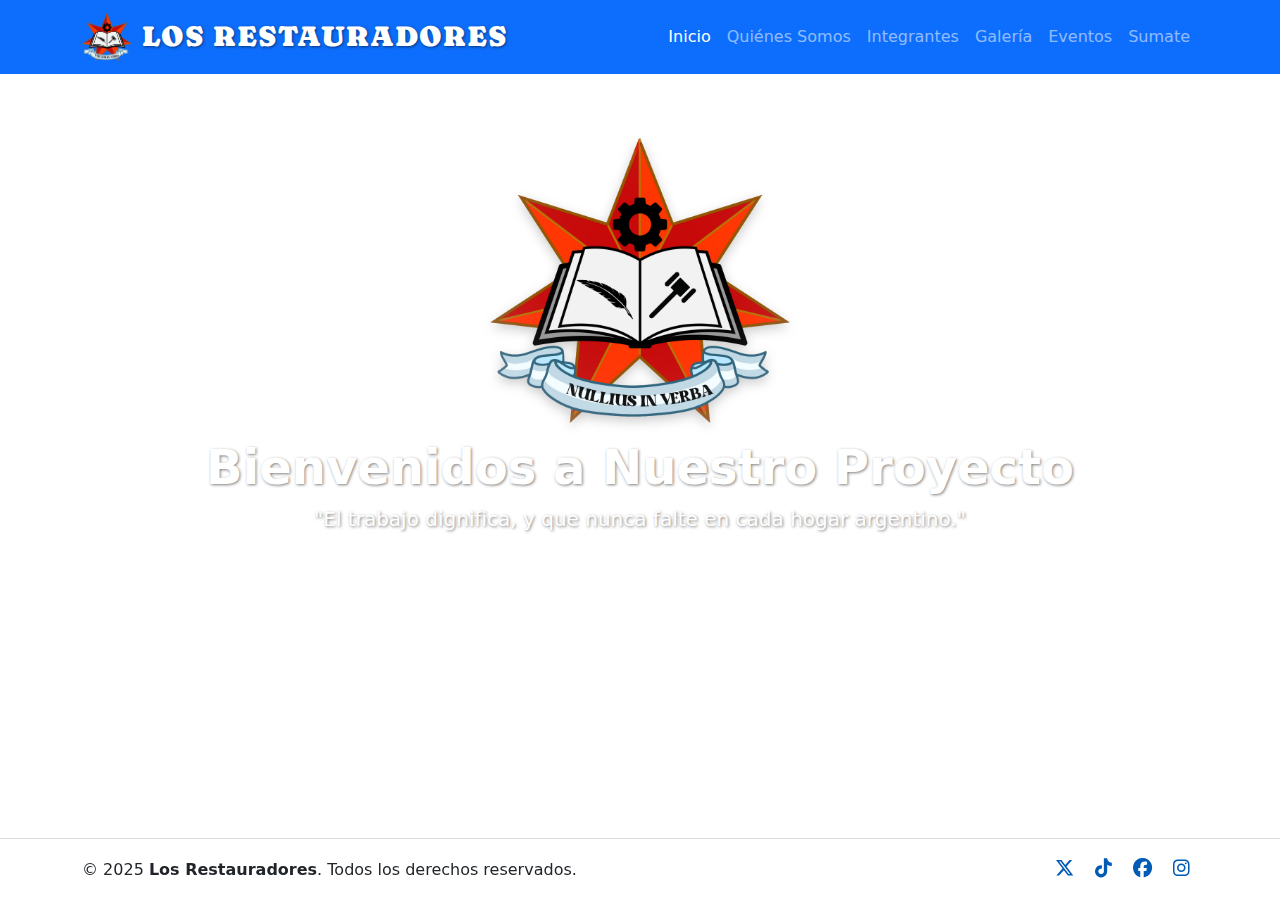
<file: index.html>
<!DOCTYPE html>
<html lang="es">
<head>
    <meta charset="UTF-8">
    <meta name="viewport" content="width=device-width, initial-scale=1.0">
    <title>Inicio - Los Restauradores</title>
    <!-- Google Fonts - Caprasimo -->
    <link href="https://fonts.googleapis.com/css2?family=Caprasimo&display=swap" rel="stylesheet">
    <!-- Bootstrap -->
    <link href="https://cdn.jsdelivr.net/npm/bootstrap@5.3.2/dist/css/bootstrap.min.css" rel="stylesheet">
    <!-- Font Awesome -->
    <link rel="stylesheet" href="https://cdnjs.cloudflare.com/ajax/libs/font-awesome/6.4.0/css/all.min.css">
    <link rel="stylesheet" href="estilos.css">
</head>
<body>
    <!-- Navbar con logo pequeño -->
    <nav class="navbar navbar-expand-lg navbar-dark bg-primary">
        <div class="container">
            <a class="navbar-brand d-flex align-items-center" href="index.html">
                <img src="./img/Capa 0.png" alt="Logo pequeño" class="logo-navbar">
                <span class="nombre-partido">LOS RESTAURADORES</span>
            </a>
            <button class="navbar-toggler" type="button" data-bs-toggle="collapse" data-bs-target="#navbarNav">
                <span class="navbar-toggler-icon"></span>
            </button>
            <div class="collapse navbar-collapse" id="navbarNav">
                <ul class="navbar-nav ms-auto">
                    <li class="nav-item"><a class="nav-link active" href="index.html">Inicio</a></li>
                    <li class="nav-item"><a class="nav-link" href="./Views/Quienes somos.html">Quiénes Somos</a></li>
                    <li class="nav-item"><a class="nav-link" href="./Views/Integrantes.html">Integrantes</a></li>
                    <li class="nav-item"><a class="nav-link" href="./Views/Galeria.html">Galería</a></li>
                    <li class="nav-item"><a class="nav-link" href="./Views/Eventos.html">Eventos</a></li>
                    <li class="nav-item"><a class="nav-link" href="./Views/Sumate.html">Sumate</a></li>
                </ul>
            </div>
        </div>
    </nav>

    <!-- Contenido principal -->
    <main class="container-fluid px-0">
        <section class="text-center py-5">
            <a href="index.html">
                <img src="./img/Capa 0.png" alt="Logo principal" class="logo-principal my-3">
            </a>
            <h1 class="display-5 fw-bold text-white">Bienvenidos a Nuestro Proyecto</h1>
            <p class="lead text-white">"El trabajo dignifica, y que nunca falte en cada hogar argentino."</p>
        </section>
    </main>

    <!-- Footer fijo con redes sociales -->
    <footer class="footer-fijo">
        <div class="container">
            <div class="row align-items-center">
                <div class="col-md-6 text-center text-md-start">
                    <p class="mb-0 text-dark">
                        &copy; 2025 <strong>Los Restauradores</strong>. Todos los derechos reservados.
                    </p>
                </div>
                <div class="col-md-6 text-center text-md-end">
                    <div class="redes-sociales">
                        <a href="https://twitter.com" target="_blank" class="mx-2"><i class="fab fa-x-twitter"></i></a>
                        <a href="https://tiktok.com" target="_blank" class="mx-2"><i class="fab fa-tiktok"></i></a>
                        <a href="https://facebook.com" target="_blank" class="mx-2"><i class="fab fa-facebook"></i></a>
                        <a href="https://instagram.com" target="_blank" class="mx-2"><i class="fab fa-instagram"></i></a>
                    </div>
                </div>
            </div>
        </div>
    </footer>

    <!-- Bootstrap JS -->
    <script src="https://cdn.jsdelivr.net/npm/bootstrap@5.3.2/dist/js/bootstrap.bundle.min.js"></script>
</body>
</html>
</file>
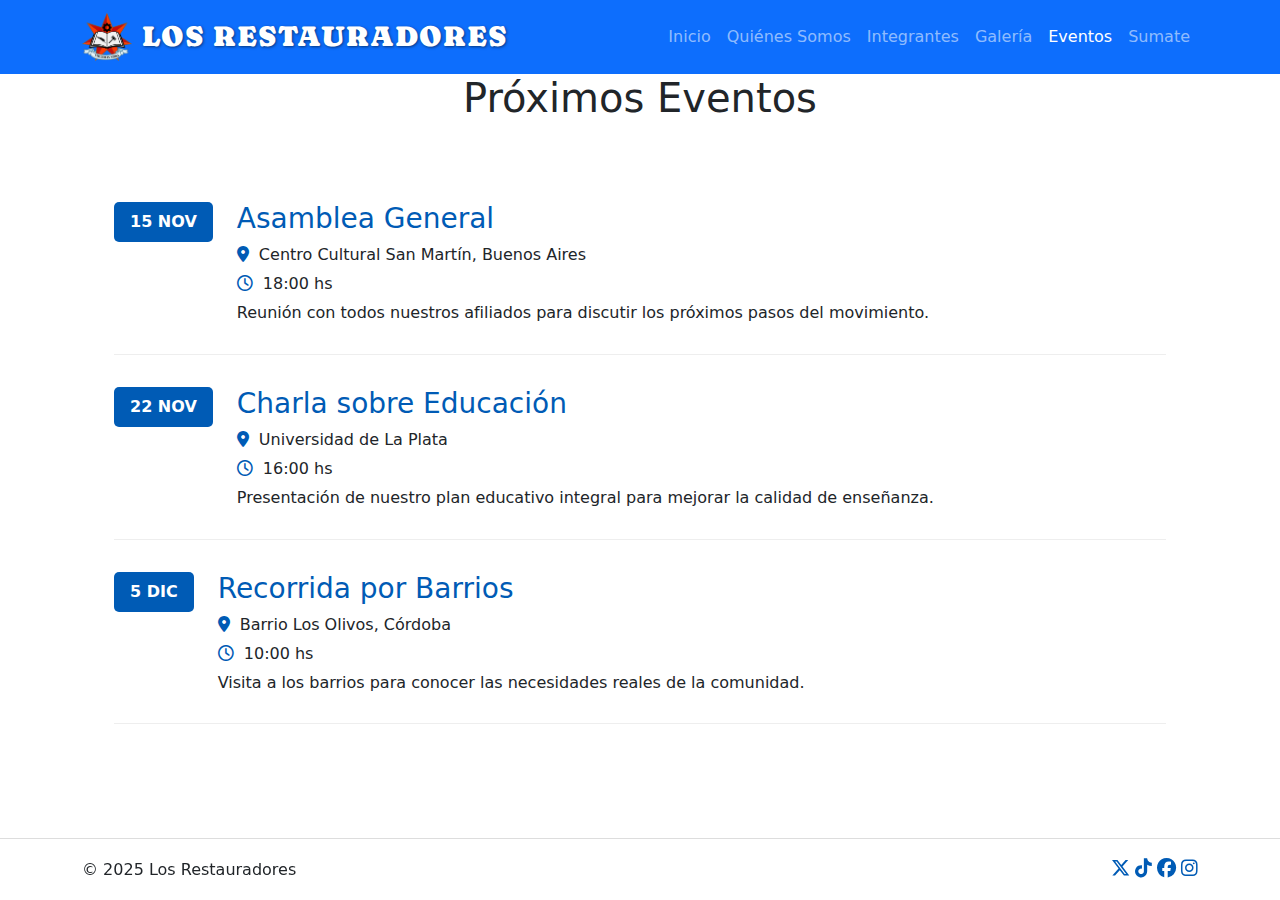
<file: Views/Eventos.html>
<!DOCTYPE html>
<html lang="es">
<head>
    <meta charset="UTF-8">
    <meta name="viewport" content="width=device-width, initial-scale=1.0">
    <title>Eventos - Los Restauradores</title>
    <!-- Google Fonts - Caprasimo -->
    <link href="https://fonts.googleapis.com/css2?family=Caprasimo&display=swap" rel="stylesheet">
    <!-- Bootstrap -->
    <link href="https://cdn.jsdelivr.net/npm/bootstrap@5.3.2/dist/css/bootstrap.min.css" rel="stylesheet">
    <!-- Font Awesome -->
    <link rel="stylesheet" href="https://cdnjs.cloudflare.com/ajax/libs/font-awesome/6.4.0/css/all.min.css">
    <link rel="stylesheet" href="../estilos.css">
</head>
<body>
    <!-- Navbar -->
    <nav class="navbar navbar-expand-lg navbar-dark bg-primary">
        <div class="container">
            <a class="navbar-brand d-flex align-items-center" href="../index.html">
                <img src="../img/Capa 0.png" alt="Logo pequeño" class="logo-navbar">
                <span class="nombre-partido">LOS RESTAURADORES</span>
            </a>
            <button class="navbar-toggler" type="button" data-bs-toggle="collapse" data-bs-target="#navbarNav">
                <span class="navbar-toggler-icon"></span>
            </button>
            <div class="collapse navbar-collapse" id="navbarNav">
                <ul class="navbar-nav ms-auto">
                    <li class="nav-item"><a class="nav-link" href="../index.html">Inicio</a></li>
                    <li class="nav-item"><a class="nav-link" href="./Quienes somos.html">Quiénes Somos</a></li>
                    <li class="nav-item"><a class="nav-link" href="./Integrantes.html">Integrantes</a></li>
                    <li class="nav-item"><a class="nav-link" href="./Galeria.html">Galería</a></li>
                    <li class="nav-item"><a class="nav-link active" href="../Views/Eventos.html">Eventos</a></li>
                    <li class="nav-item"><a class="nav-link" href="./Sumate.html">Sumate</a></li>
                </ul>
            </div>
        </div>
    </nav>

    <!-- Contenido principal -->
    <main class="container">
        <section>
            <h1 class="text-center mb-5 titulo-seccion">Próximos Eventos</h1>
            
            <div class="eventos-container">
                <!-- Evento 1 -->
                <div class="evento-card">
                    <div class="evento-fecha">15 NOV</div>
                    <div class="evento-info">
                        <h3>Asamblea General</h3>
                        <p><i class="fas fa-map-marker-alt"></i> Centro Cultural San Martín, Buenos Aires</p>
                        <p><i class="far fa-clock"></i> 18:00 hs</p>
                        <p>Reunión con todos nuestros afiliados para discutir los próximos pasos del movimiento.</p>
                    </div>
                </div>
                
                <!-- Evento 2 -->
                <div class="evento-card">
                    <div class="evento-fecha">22 NOV</div>
                    <div class="evento-info">
                        <h3>Charla sobre Educación</h3>
                        <p><i class="fas fa-map-marker-alt"></i> Universidad de La Plata</p>
                        <p><i class="far fa-clock"></i> 16:00 hs</p>
                        <p>Presentación de nuestro plan educativo integral para mejorar la calidad de enseñanza.</p>
                    </div>
                </div>
                
                <!-- Evento 3 -->
                <div class="evento-card">
                    <div class="evento-fecha">5 DIC</div>
                    <div class="evento-info">
                        <h3>Recorrida por Barrios</h3>
                        <p><i class="fas fa-map-marker-alt"></i> Barrio Los Olivos, Córdoba</p>
                        <p><i class="far fa-clock"></i> 10:00 hs</p>
                        <p>Visita a los barrios para conocer las necesidades reales de la comunidad.</p>
                    </div>
                </div>
            </div>
        </section>
    </main>

    <!-- Footer -->
    <footer class="footer-fijo">
        <div class="container">
            <div class="row align-items-center">
                <div class="col-md-6 text-center text-md-start">
                    <p class="mb-0">&copy; 2025 Los Restauradores</p>
                </div>
                <div class="col-md-6 text-center text-md-end">
                    <div class="redes-sociales">
                        <a href="https://twitter.com" target="_blank"><i class="fab fa-x-twitter"></i></a>
                        <a href="https://tiktok.com" target="_blank"><i class="fab fa-tiktok"></i></a>
                        <a href="https://facebook.com" target="_blank"><i class="fab fa-facebook"></i></a>
                        <a href="https://instagram.com" target="_blank"><i class="fab fa-instagram"></i></a>
                    </div>
                </div>
            </div>
        </div>
    </footer>

    <!-- Bootstrap JS -->
    <script src="https://cdn.jsdelivr.net/npm/bootstrap@5.3.2/dist/js/bootstrap.bundle.min.js"></script>
</body>
</html>
</file>
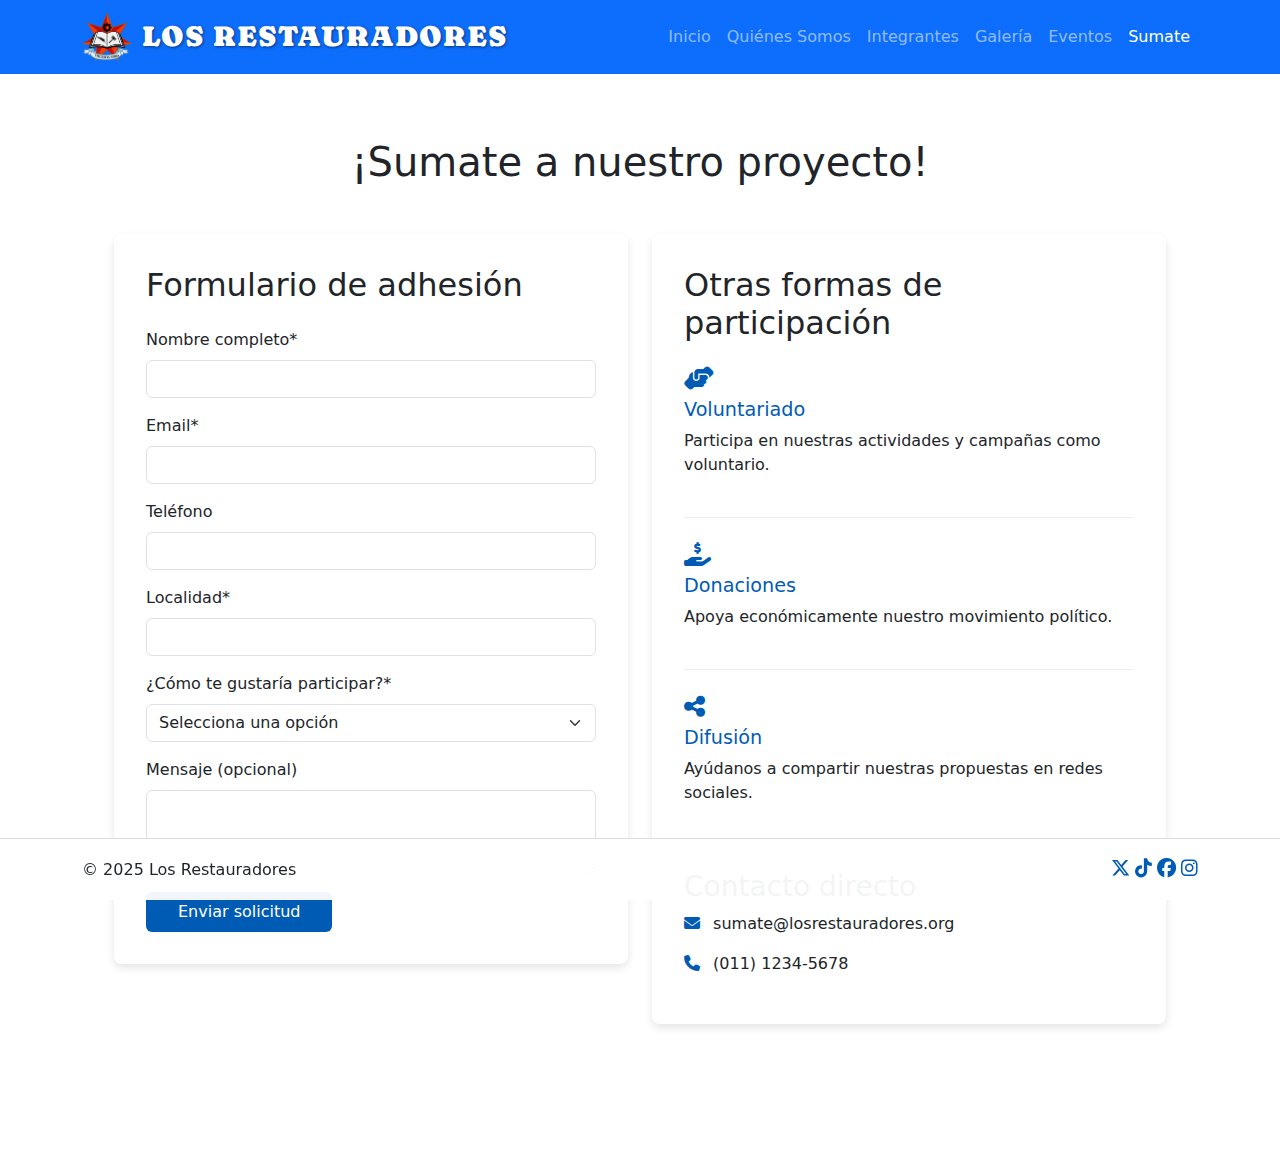
<file: Views/Sumate.html>
<!DOCTYPE html>
<html lang="es">
<head>
    <meta charset="UTF-8">
    <meta name="viewport" content="width=device-width, initial-scale=1.0">
    <title>Sumate - Los Restauradores</title>
    <!-- Google Fonts - Caprasimo -->
    <link href="https://fonts.googleapis.com/css2?family=Caprasimo&display=swap" rel="stylesheet">
    <!-- Bootstrap -->
    <link href="https://cdn.jsdelivr.net/npm/bootstrap@5.3.2/dist/css/bootstrap.min.css" rel="stylesheet">
    <!-- Font Awesome -->
    <link rel="stylesheet" href="https://cdnjs.cloudflare.com/ajax/libs/font-awesome/6.4.0/css/all.min.css">
    <link rel="stylesheet" href="../estilos.css">
</head>
<body>
    <!-- Navbar -->
    <nav class="navbar navbar-expand-lg navbar-dark bg-primary">
        <div class="container">
            <a class="navbar-brand d-flex align-items-center" href="../index.html">
                <img src="../img/Capa 0.png" alt="Logo pequeño" class="logo-navbar">
                <span class="nombre-partido">LOS RESTAURADORES</span>
            </a>
            <button class="navbar-toggler" type="button" data-bs-toggle="collapse" data-bs-target="#navbarNav">
                <span class="navbar-toggler-icon"></span>
            </button>
            <div class="collapse navbar-collapse" id="navbarNav">
                <ul class="navbar-nav ms-auto">
                    <li class="nav-item"><a class="nav-link" href="../index.html">Inicio</a></li>
                    <li class="nav-item"><a class="nav-link" href="./Quienes somos.html">Quiénes Somos</a></li>
                    <li class="nav-item"><a class="nav-link" href="./Integrantes.html">Integrantes</a></li>
                    <li class="nav-item"><a class="nav-link" href="./Galeria.html">Galería</a></li>
                    <li class="nav-item"><a class="nav-link" href="./Eventos.html">Eventos</a></li>
                    <li class="nav-item"><a class="nav-link active" href="../Views/Sumate.html">Sumate</a></li>
                </ul>
            </div>
        </div>
    </nav>

    <!-- Contenido principal -->
    <main class="container">
        <section class="formulario-sumate">
            <h1 class="text-center mb-5 titulo-seccion">¡Sumate a nuestro proyecto!</h1>
            
            <div class="row">
                <div class="col-lg-6">
                    <div class="card-form">
                        <h2 class="mb-4">Formulario de adhesión</h2>
                        <form id="formSumate" action="https://formsubmit.co/hernydemarmol88@gmail.com" method="POST">

    <div class="mb-3">
        <label for="nombre" class="form-label">Nombre completo*</label>
        <input type="text" class="form-control" id="nombre" name="nombre" required>
    </div>
    <div class="mb-3">
        <label for="email" class="form-label">Email*</label>
        <input type="email" class="form-control" id="email" name="email" required>
    </div>
    <div class="mb-3">
        <label for="telefono" class="form-label">Teléfono</label>
        <input type="tel" class="form-control" id="telefono" name="telefono">
    </div>
    <div class="mb-3">
        <label for="localidad" class="form-label">Localidad*</label>
        <input type="text" class="form-control" id="localidad" name="localidad" required>
    </div>
    <div class="mb-3">
        <label for="interes" class="form-label">¿Cómo te gustaría participar?*</label>
        <select class="form-select" id="interes" name="interes" required>
            <option value="" selected disabled>Selecciona una opción</option>
            <option value="voluntario">Como voluntario</option>
            <option value="afiliado">Como afiliado</option>
            <option value="donador">Como donador</option>
            <option value="colaborador">Como colaborador</option>
        </select>
    </div>
    <div class="mb-3">
        <label for="mensaje" class="form-label">Mensaje (opcional)</label>
        <textarea class="form-control" id="mensaje" name="mensaje" rows="3"></textarea>
    </div>

    <!-- Aquí agregá el div para mostrar el error -->
    <div id="error-message" class="alert alert-danger" style="display: none;" role="alert">
        Hubo un error al enviar tu solicitud. Por favor, intentá nuevamente.
    </div>

    <button type="submit" class="btn btn-enviar">Enviar solicitud</button>
</form>

                    </div>
                </div>
                
                <div class="col-lg-6">
                    <div class="info-sumate">
                        <h2 class="mb-4">Otras formas de participación</h2>
                        <div class="opcion-participacion">
                            <i class="fas fa-hands-helping"></i>
                            <h3>Voluntariado</h3>
                            <p>Participa en nuestras actividades y campañas como voluntario.</p>
                        </div>
                        <div class="opcion-participacion">
                            <i class="fas fa-hand-holding-usd"></i>
                            <h3>Donaciones</h3>
                            <p>Apoya económicamente nuestro movimiento político.</p>
                        </div>
                        <div class="opcion-participacion">
                            <i class="fas fa-share-alt"></i>
                            <h3>Difusión</h3>
                            <p>Ayúdanos a compartir nuestras propuestas en redes sociales.</p>
                        </div>
                        <div class="contacto-sumate mt-4">
                            <h3>Contacto directo</h3>
                            <p><i class="fas fa-envelope"></i> sumate@losrestauradores.org</p>
                            <p><i class="fas fa-phone"></i> (011) 1234-5678</p>
                        </div>
                    </div>
                </div>
            </div>
        </section>
    </main>

    <!-- Footer -->
    <footer class="footer-fijo">
        <div class="container">
            <div class="row align-items-center">
                <div class="col-md-6 text-center text-md-start">
                    <p class="mb-0">&copy; 2025 Los Restauradores</p>
                </div>
                <div class="col-md-6 text-center text-md-end">
                    <div class="redes-sociales">
                        <a href="https://twitter.com" target="_blank"><i class="fab fa-x-twitter"></i></a>
                        <a href="https://tiktok.com" target="_blank"><i class="fab fa-tiktok"></i></a>
                        <a href="https://facebook.com" target="_blank"><i class="fab fa-facebook"></i></a>
                        <a href="https://instagram.com" target="_blank"><i class="fab fa-instagram"></i></a>
                    </div>
                </div>
            </div>
        </div>
    </footer>

    <!-- Bootstrap JS -->
    <script src="https://cdn.jsdelivr.net/npm/bootstrap@5.3.2/dist/js/bootstrap.bundle.min.js"></script>
   
</body>
</html>
</file>
<file: estilos.css>
/* FONDO */
body {
    background: url('https://img.pikbest.com/wp/202343/light-blue-textured-background-drawing-watercolor-texture_9939985.jpg!bw700') no-repeat center center fixed;
    background-size: cover;
    min-height: 100vh;
    padding-bottom: 100px;
}

/* LOGO NAVBAR (PEQUEÑO) */
.logo-navbar {
    width: 50px !important;
    height: auto;
    margin-right: 10px;
    transition: transform 0.3s ease;
}
.logo-navbar:hover {
    transform: scale(1.1);
}

/* LOGO PRINCIPAL (GRANDE) */
.logo-principal {
    width: 300px;
    max-width: 80%;
    height: auto;
    display: block;
    margin: 0 auto;
    filter: drop-shadow(0 4px 6px rgba(0,0,0,0.2));
}

/* NOMBRE DEL PARTIDO */
.nombre-partido {
    font-family: 'Caprasimo', cursive;
    font-size: 1.8rem;
    letter-spacing: 1px;
    color: white;
    text-shadow: 1px 1px 3px rgba(0,0,0,0.5);
}

/* FOOTER FIJO CON REDES */
.footer-fijo {
    position: fixed;
    bottom: 0;
    left: 0;
    right: 0;
    background: rgba(255,255,255,0.95);
    padding: 1rem;
    border-top: 1px solid #ddd;
    z-index: 1000;
}
.redes-sociales a {
    color: #005bb5;
    font-size: 1.2rem;
    transition: all 0.3s ease;
}
.redes-sociales a:hover {
    color: #1da1f2;
    transform: scale(1.2);
}

/* TEXTO BLANCO CON SOMBRA */
.text-white {
    text-shadow: 1px 1px 3px rgba(0,0,0,0.5);
}

/* RESPONSIVE */
@media (max-width: 768px) {
    .nombre-partido {
        font-size: 1.4rem;
    }
    .logo-navbar {
        width: 40px !important;
    }
    .redes-sociales a {
        font-size: 1rem;
    }
}










/* Estilos específicos para eventos */
.eventos-container {
    background-color: rgba(255, 255, 255, 0.9);
    border-radius: 10px;
    padding: 2rem;
}

.evento-card {
    display: flex;
    margin-bottom: 2rem;
    border-bottom: 1px solid #eee;
    padding-bottom: 1.5rem;
}

.evento-fecha {
    background-color: #005bb5;
    color: white;
    border-radius: 5px;
    padding: 0.5rem 1rem;
    text-align: center;
    margin-right: 1.5rem;
    min-width: 70px;
    height: max-content;
    font-weight: bold;
}

.evento-info {
    flex: 1;
}

.evento-info h3 {
    color: #005bb5;
    margin-bottom: 0.5rem;
}

.evento-info p {
    margin-bottom: 0.3rem;
}

.evento-info i {
    margin-right: 5px;
    color: #005bb5;
}

/* Responsive para móviles */
@media (max-width: 768px) {
    .evento-card {
        flex-direction: column;
    }
    
    .evento-fecha {
        margin-right: 0;
        margin-bottom: 1rem;
        width: 100%;
    }
}












/* Estilos específicos para sumate.html */
.formulario-sumate {
    background-color: rgba(255, 255, 255, 0.9);
    border-radius: 10px;
    padding: 2rem;
    margin-top: 2rem;
}

.card-form {
    background: white;
    padding: 2rem;
    border-radius: 8px;
    box-shadow: 0 4px 8px rgba(0,0,0,0.1);
}

.info-sumate {
    background: white;
    padding: 2rem;
    border-radius: 8px;
    box-shadow: 0 4px 8px rgba(0,0,0,0.1);
    height: 100%;
}

.opcion-participacion {
    margin-bottom: 1.5rem;
    padding-bottom: 1.5rem;
    border-bottom: 1px solid #eee;
}

.opcion-participacion i {
    font-size: 1.5rem;
    color: #005bb5;
    margin-bottom: 0.5rem;
}

.opcion-participacion h3 {
    color: #005bb5;
    font-size: 1.2rem;
}

.btn-enviar {
    background-color: #005bb5;
    color: white;
    padding: 0.5rem 2rem;
    border: none;
    transition: all 0.3s;
}

.btn-enviar:hover {
    background-color: #004494;
    transform: translateY(-2px);
}

.contacto-sumate i {
    color: #005bb5;
    margin-right: 0.5rem;
}

/* Responsive */
@media (max-width: 992px) {
    .info-sumate {
        margin-top: 2rem;
    }
}
</file>
